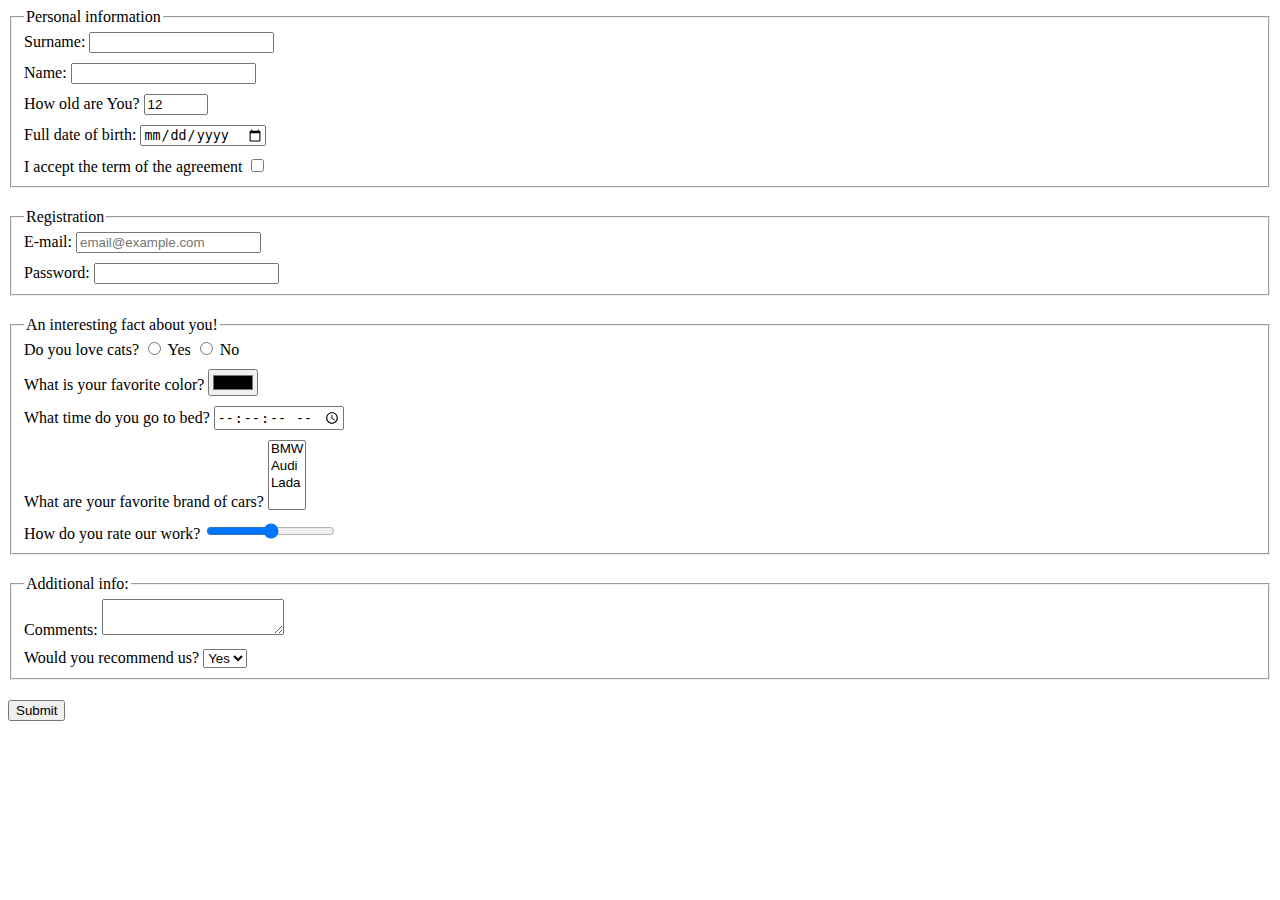
<file: index.html>
<!doctype html><html lang="en"><head><meta charset="UTF-8"><meta name="viewport" content="width=device-width, user-scalable=no, initial-scale=1.0, maximum-scale=1.0, minimum-scale=1.0"><meta http-equiv="X-UA-Compatible" content="ie=edge"><title>HTML Form</title><link rel="stylesheet" href="style.65f46bee.css"></head><body> <form action="https://mate-academy-form-lesson.herokuapp.com/create-application" method="post"> <fieldset class="fieldset"> <legend>Personal information</legend> <div class="form-field"> <label> Surname: <input type="text" name="surname" required> </label> </div> <div class="form-field"> <label> Name: <input type="text" name="name" required> </label> </div> <div class="form-field"> <label> How old are You? <input type="number" name="age" min="1" max="100" value="12"> </label> </div> <div class="form-field"> <label> Full date of birth: <input type="date" name="date-of-birth"> </label> </div> <div class="form-field"> <label> I accept the term of the agreement <input type="checkbox" name="agreement" required> </label> </div> </fieldset> <fieldset class="fieldset"> <legend>Registration</legend> <div class="form-field"> <label> E-mail: <input type="email" name="email" required placeholder="email@example.com"> </label> </div> <div class="form-field"> <label> Password: <input type="password" name="password" required minlength="5" maxlength="32"> </label> </div> </fieldset> <fieldset class="fieldset"> <legend>An interesting fact about you!</legend> <div class="form-field"> Do you love cats? <label> <input type="radio" name="cats" value="Yes"> Yes </label> <label> <input type="radio" name="cats" value="No"> No </label> </div> <div class="form-field"> <label> What is your favorite color? <input type="color" name="color"> </label> </div> <div class="form-field"> <label> What time do you go to bed? <input type="time" name="time" step="1"> </label> </div> <div class="form-field"> <label> What are your favorite brand of cars? <select name="cars" multiple> <option value="bmw">BMW</option> <option value="audi">Audi</option> <option value="lada">Lada</option> </select> </label> </div> <div class="form-field"> <label> How do you rate our work? <input type="range" name="rating"> </label> </div> </fieldset> <fieldset class="fieldset"> <legend>Additional info:</legend> <div class="form-field"> <label> Comments: <textarea name="comments"></textarea> </label> </div> <div class="form-field"> <label> Would you recommend us? <select name="recommendation"> <option value="yes">Yes</option> <option value="no">No</option> </select> </label> </div> </fieldset> <button type="submit">Submit</button> </form> <script type="text/javascript" src="main.e97352c4.js"></script> </body></html>
</file>
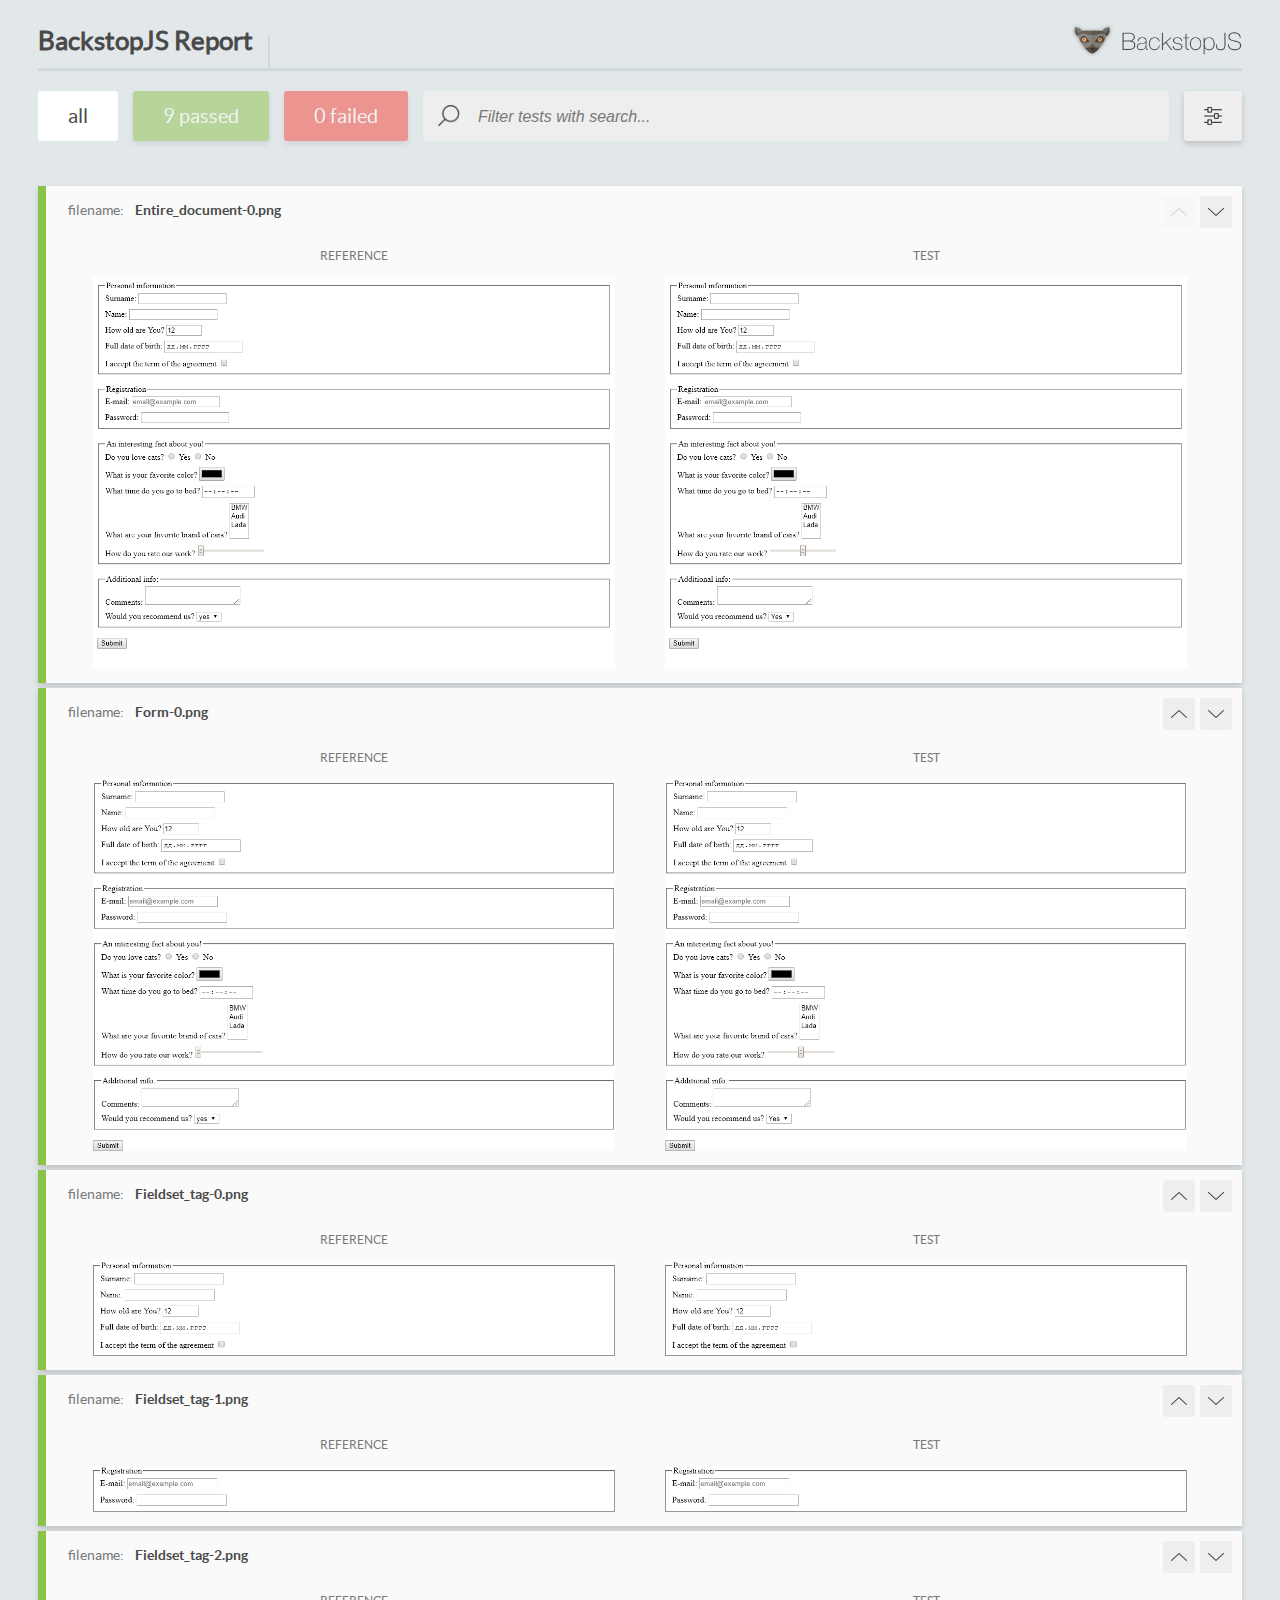
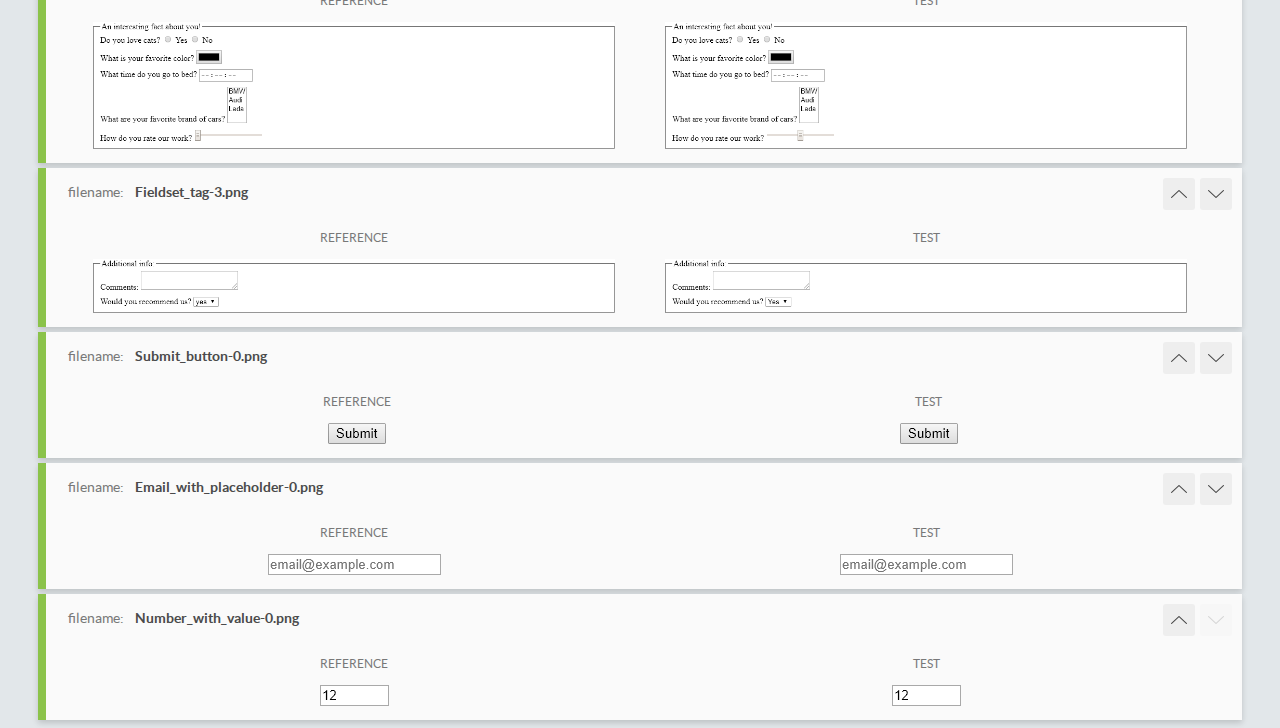
<file: report/html_report/index.html>
<!DOCTYPE html>
<html>
  <head>
    <meta charset="utf-8">
    <title>BackstopJS Report</title>

    <style>
      @font-face {
          font-family: 'latoregular';
          src: url('./assets/fonts/lato-regular-webfont.woff2') format('woff2'),
              url('./assets/fonts/lato-regular-webfont.woff') format('woff');
          font-weight: 400;
          font-style: normal;
      }
      @font-face {
          font-family: 'latobold';
          src: url('./assets/fonts/lato-bold-webfont.woff2') format('woff2'),
              url('./assets/fonts/lato-bold-webfont.woff') format('woff');
          font-weight: 700;
          font-style: normal;
      }

      .ReactModal__Body--open {
          overflow: hidden;
      }
      .ReactModal__Body--open .header {
        display: none;
      }

    </style>
  </head>
  <body style="background-color: #E2E7EA">
    <div id="root">

    </div>
    <script type="text/javascript">
      function report (report) { // eslint-disable-line no-unused-vars
        window.tests = report;
      }
    </script>
    <script type="text/javascript" src="config.js"></script>
    <script type="text/javascript" src="index_bundle.js"></script>
  </body>
</html>
</file>
<file: style.65f46bee.css>
.form-field:not(:last-child){display:block;margin-bottom:10px}.fieldset:not(:last-child){margin-bottom:20px}
/*# sourceMappingURL=style.65f46bee.css.map */
</file>
